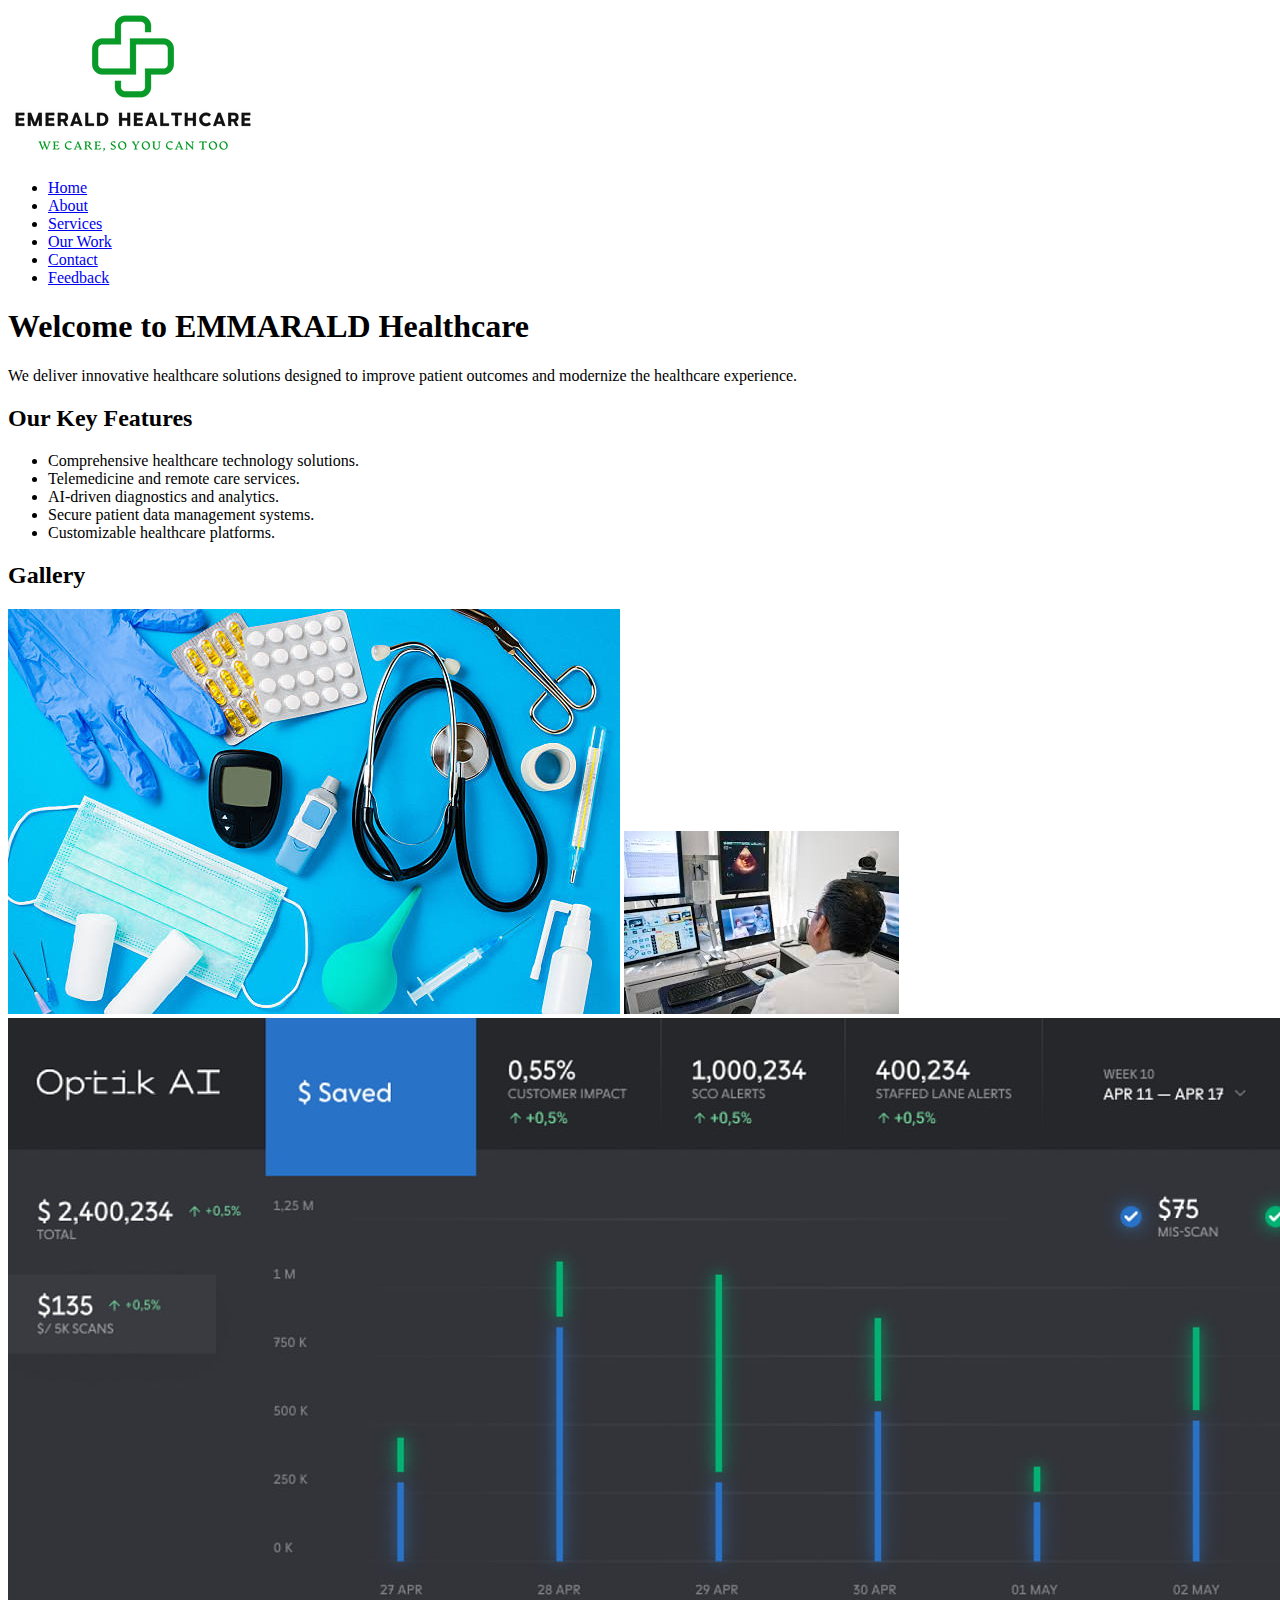
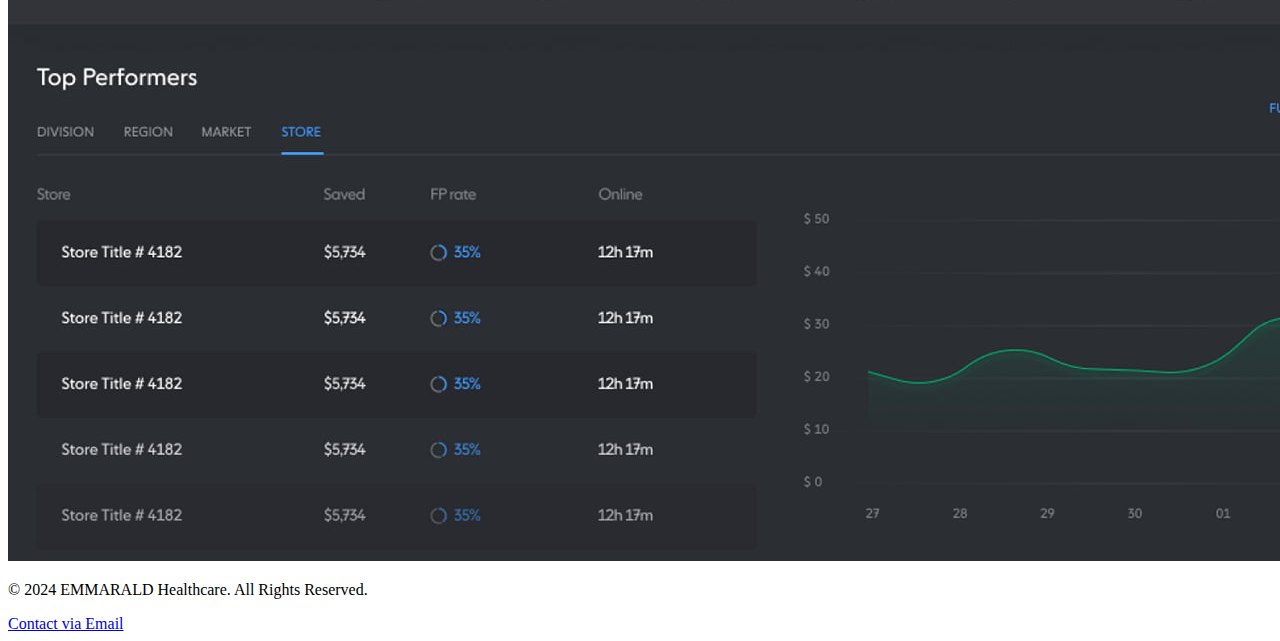
<file: index.html>
<!DOCTYPE html>
<html lang="en">
<head>
    <meta charset="UTF-8">
    <meta name="viewport" content="width=device-width, initial-scale=1.0">
    <meta name="description" content="EMMARALD Healthcare: Innovative solutions for modern healthcare needs.">
    <title>Home - EMMARALD Healthcare</title>
    <link rel="stylesheet" href="styles.css">
</head>
<body>
    <header>
        <div class="banner">
            <img src="logo.png" alt="EMMARALD Healthcare Logo">
            <nav>
                <ul>
                    <li><a href="index.html">Home</a></li>
                    <li><a href="about.html">About</a></li>
                    <li><a href="services.html">Services</a></li>
                    <li><a href="portfolio.html">Our Work</a></li>
                    <li><a href="contact.html">Contact</a></li>
                    <li><a href="feedback.html">Feedback</a></li>
                </ul>
            </nav>
        </div>
    </header>

    <main>
        <section class="intro">
            <h1>Welcome to EMMARALD Healthcare</h1>
            <p>We deliver innovative healthcare solutions designed to improve patient outcomes and modernize the healthcare experience.</p>
        </section>

        <section class="features">
            <h2>Our Key Features</h2>
            <ul>
                <li>Comprehensive healthcare technology solutions.</li>
                <li>Telemedicine and remote care services.</li>
                <li>AI-driven diagnostics and analytics.</li>
                <li>Secure patient data management systems.</li>
                <li>Customizable healthcare platforms.</li>
            </ul>
        </section>

        <section class="media">
            <h2>Gallery</h2>
            <div class="gallery">
                <img src="image1.jpg" alt="Healthcare Technology">
                <img src="image2.jpg" alt="Telemedicine Platform">
                <img src="image3.jpg" alt="AI Diagnostics Interface">
            </div>
        </section>
    </main>

    <footer>
        <div class="footer-content">
            <p>&copy; 2024 EMMARALD Healthcare. All Rights Reserved.</p>
            <a href="mailto:info@emmaraldhealthcare.com">Contact via Email</a>
        </div>
    </footer>

    <script src="scripts.js"></script>
</body>
</html>
</file>
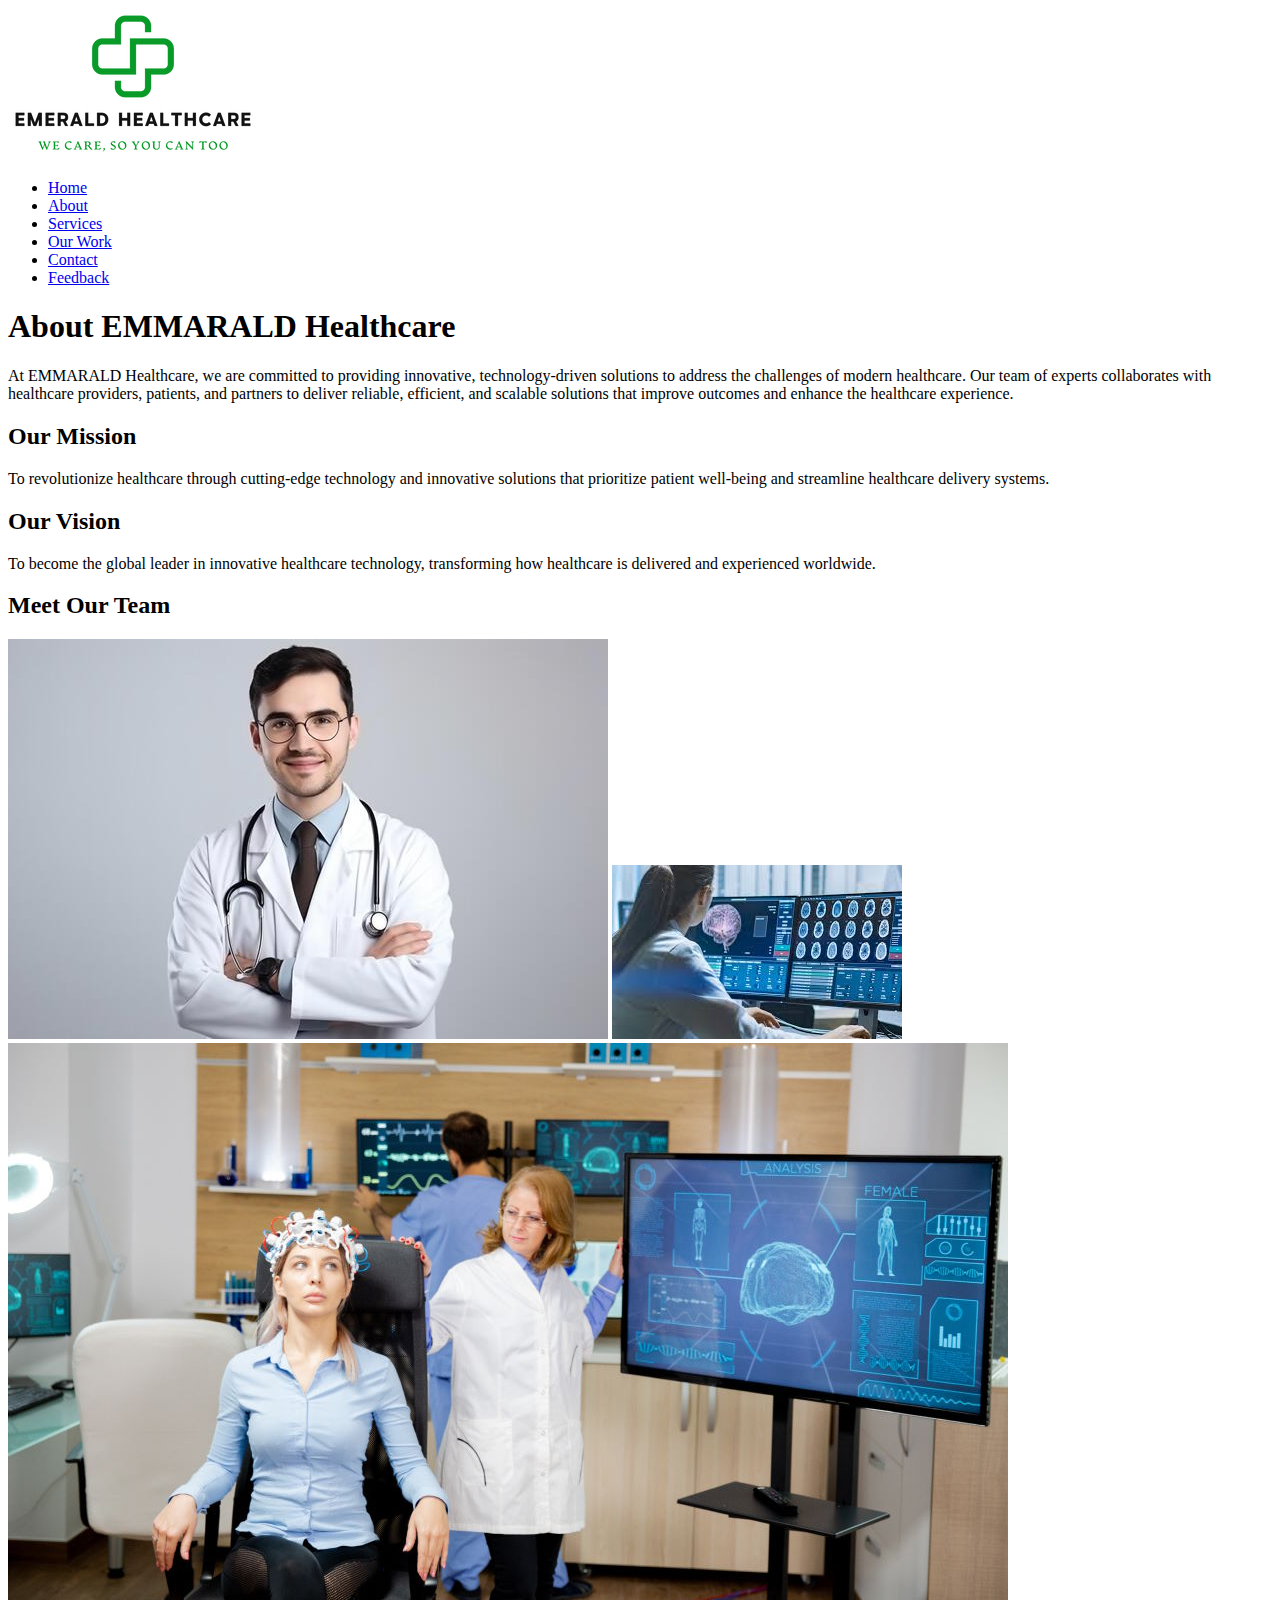
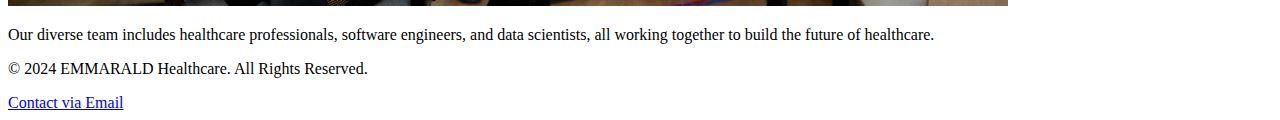
<file: about.html>
<!DOCTYPE html>
<html lang="en">
<head>
    <meta charset="UTF-8">
    <meta name="viewport" content="width=device-width, initial-scale=1.0">
    <meta name="description" content="Learn more about EMMARALD Healthcare and our mission to revolutionize healthcare solutions.">
    <title>About Us - EMMARALD Healthcare</title>
    <link rel="stylesheet" href="styles.css">
</head>
<body>
    <header>
        <div class="banner">
            <img src="logo.png" alt="EMMARALD Healthcare Logo">
            <nav>
                <ul>
                    <li><a href="index.html">Home</a></li>
                    <li><a href="about.html">About</a></li>
                    <li><a href="services.html">Services</a></li>
                    <li><a href="portfolio.html">Our Work</a></li>
                    <li><a href="contact.html">Contact</a></li>
                    <li><a href="feedback.html">Feedback</a></li>
                </ul>
            </nav>
        </div>
    </header>

    <main>
        <section class="about-us">
            <h1>About EMMARALD Healthcare</h1>
            <p>At EMMARALD Healthcare, we are committed to providing innovative, technology-driven solutions to address the challenges of modern healthcare. Our team of experts collaborates with healthcare providers, patients, and partners to deliver reliable, efficient, and scalable solutions that improve outcomes and enhance the healthcare experience.</p>
        </section>

        <section class="mission-vision">
            <div class="mission">
                <h2>Our Mission</h2>
                <p>To revolutionize healthcare through cutting-edge technology and innovative solutions that prioritize patient well-being and streamline healthcare delivery systems.</p>
            </div>
            <div class="vision">
                <h2>Our Vision</h2>
                <p>To become the global leader in innovative healthcare technology, transforming how healthcare is delivered and experienced worldwide.</p>
            </div>
        </section>

        <section class="team">
            <h2>Meet Our Team</h2>
            <div class="team-gallery">
                <img src="team1.jpg" alt="Healthcare Expert 1">
                <img src="team2.jpg" alt="Healthcare Expert 2">
                <img src="team3.jpg" alt="Healthcare Expert 3">
            </div>
            <p>Our diverse team includes healthcare professionals, software engineers, and data scientists, all working together to build the future of healthcare.</p>
        </section>
    </main>

    <footer>
        <div class="footer-content">
            <p>&copy; 2024 EMMARALD Healthcare. All Rights Reserved.</p>
            <a href="mailto:info@emmaraldhealthcare.com">Contact via Email</a>
        </div>
    </footer>
</body>
</html>
</file>
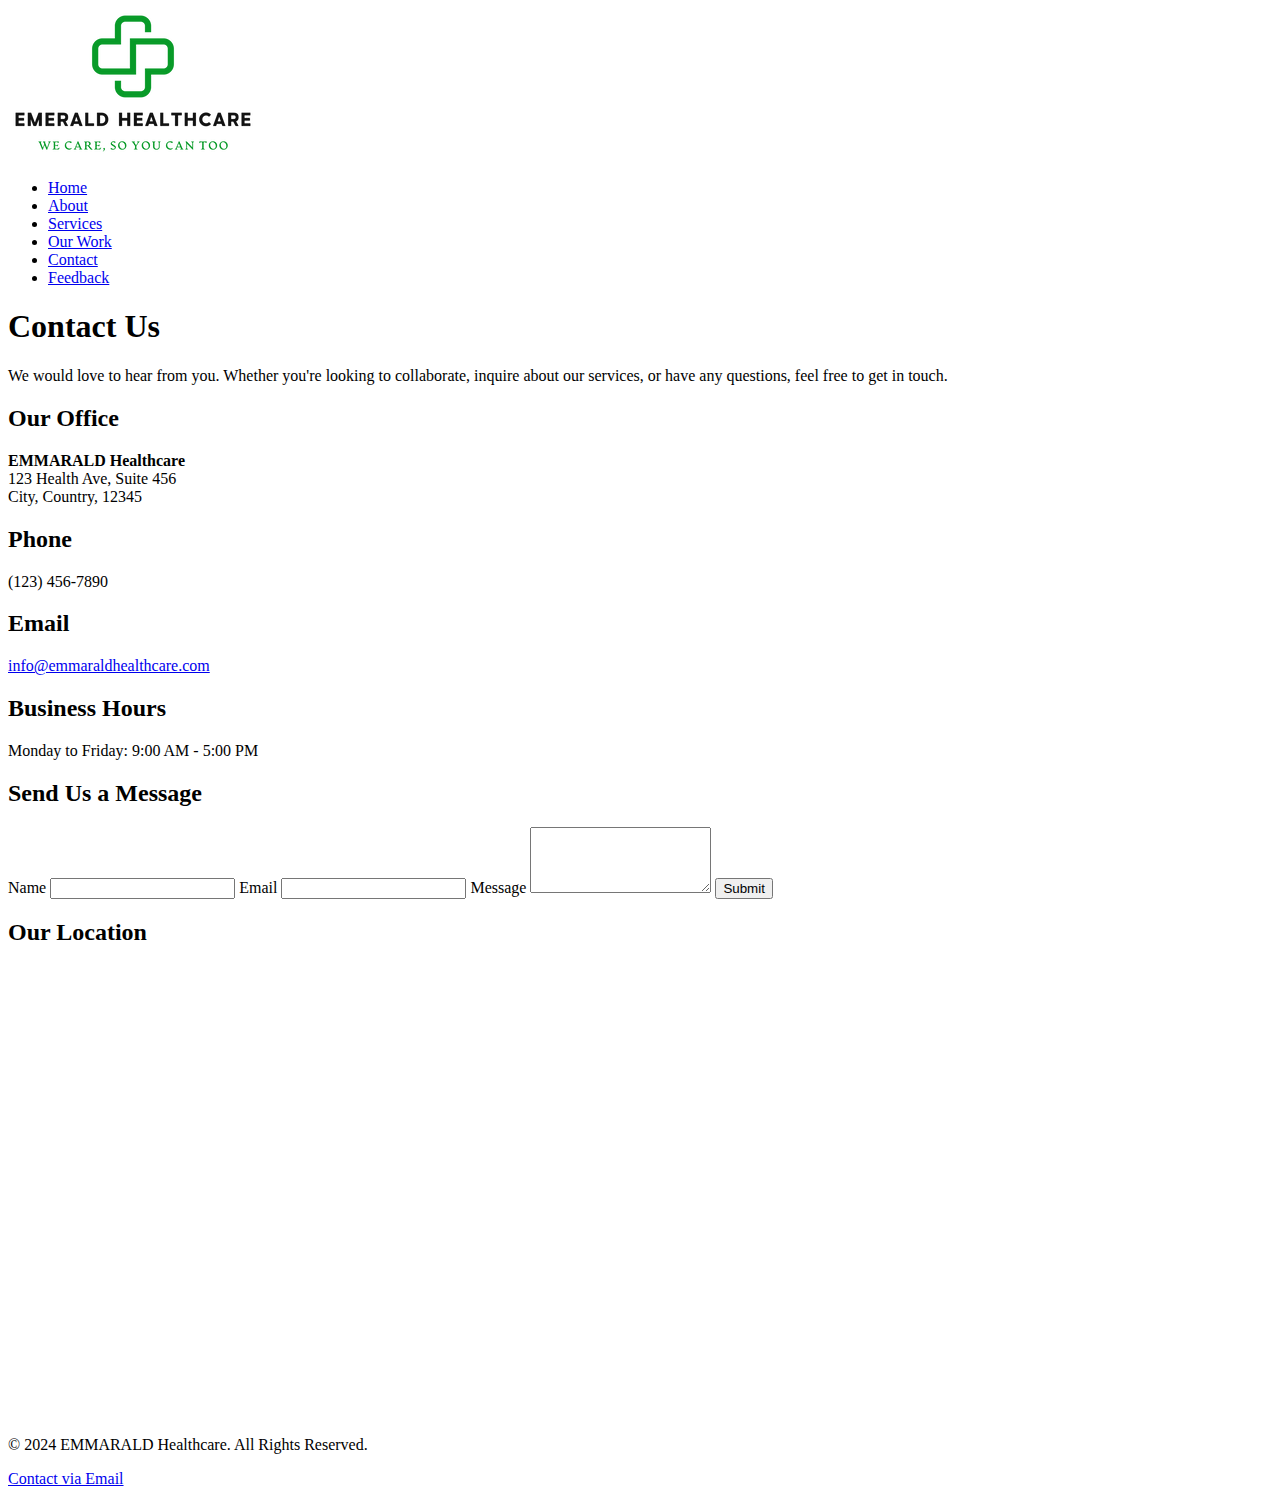
<file: contact.html>
<!DOCTYPE html>
<html lang="en">
<head>
    <meta charset="UTF-8">
    <meta name="viewport" content="width=device-width, initial-scale=1.0">
    <meta name="description" content="Contact EMMARALD Healthcare for inquiries, collaborations, and healthcare solutions.">
    <title>Contact Us - EMMARALD Healthcare</title>
    <link rel="stylesheet" href="styles.css">
</head>
<body>
    <header>
        <div class="banner">
            <img src="logo.png" alt="EMMARALD Healthcare Logo">
            <nav>
                <ul>
                    <li><a href="index.html">Home</a></li>
                    <li><a href="about.html">About</a></li>
                    <li><a href="services.html">Services</a></li>
                    <li><a href="portfolio.html">Our Work</a></li>
                    <li><a href="contact.html">Contact</a></li>
                    <li><a href="feedback.html">Feedback</a></li>
                </ul>
            </nav>
        </div>
    </header>

    <main>
        <section class="contact">
            <h1>Contact Us</h1>
            <p>We would love to hear from you. Whether you're looking to collaborate, inquire about our services, or have any questions, feel free to get in touch.</p>

            <div class="contact-details">
                <div class="contact-info">
                    <h2>Our Office</h2>
                    <p><strong>EMMARALD Healthcare</strong><br>
                    123 Health Ave, Suite 456<br>
                    City, Country, 12345</p>

                    <h2>Phone</h2>
                    <p>(123) 456-7890</p>

                    <h2>Email</h2>
                    <p><a href="mailto:info@emmaraldhealthcare.com">info@emmaraldhealthcare.com</a></p>

                    <h2>Business Hours</h2>
                    <p>Monday to Friday: 9:00 AM - 5:00 PM</p>
                </div>

                <div class="contact-form">
                    <h2>Send Us a Message</h2>
                    <form action="submit_form.php" method="POST">
                        <label for="name">Name</label>
                        <input type="text" id="name" name="name" required>

                        <label for="email">Email</label>
                        <input type="email" id="email" name="email" required>

                        <label for="message">Message</label>
                        <textarea id="message" name="message" rows="4" required></textarea>

                        <button type="submit">Submit</button>
                    </form>
                </div>
            </div>

            <div class="map">
                <h2>Our Location</h2>
                <iframe src="https://www.google.com/maps/embed?pb=YOUR_GOOGLE_MAP_EMBED_LINK" width="600" height="450" style="border:0;" allowfullscreen="" loading="lazy"></iframe>
            </div>
        </section>
    </main>

    <footer>
        <div class="footer-content">
            <p>&copy; 2024 EMMARALD Healthcare. All Rights Reserved.</p>
            <a href="mailto:info@emmaraldhealthcare.com">Contact via Email</a>
        </div>
    </footer>
</body>
</html>
</file>
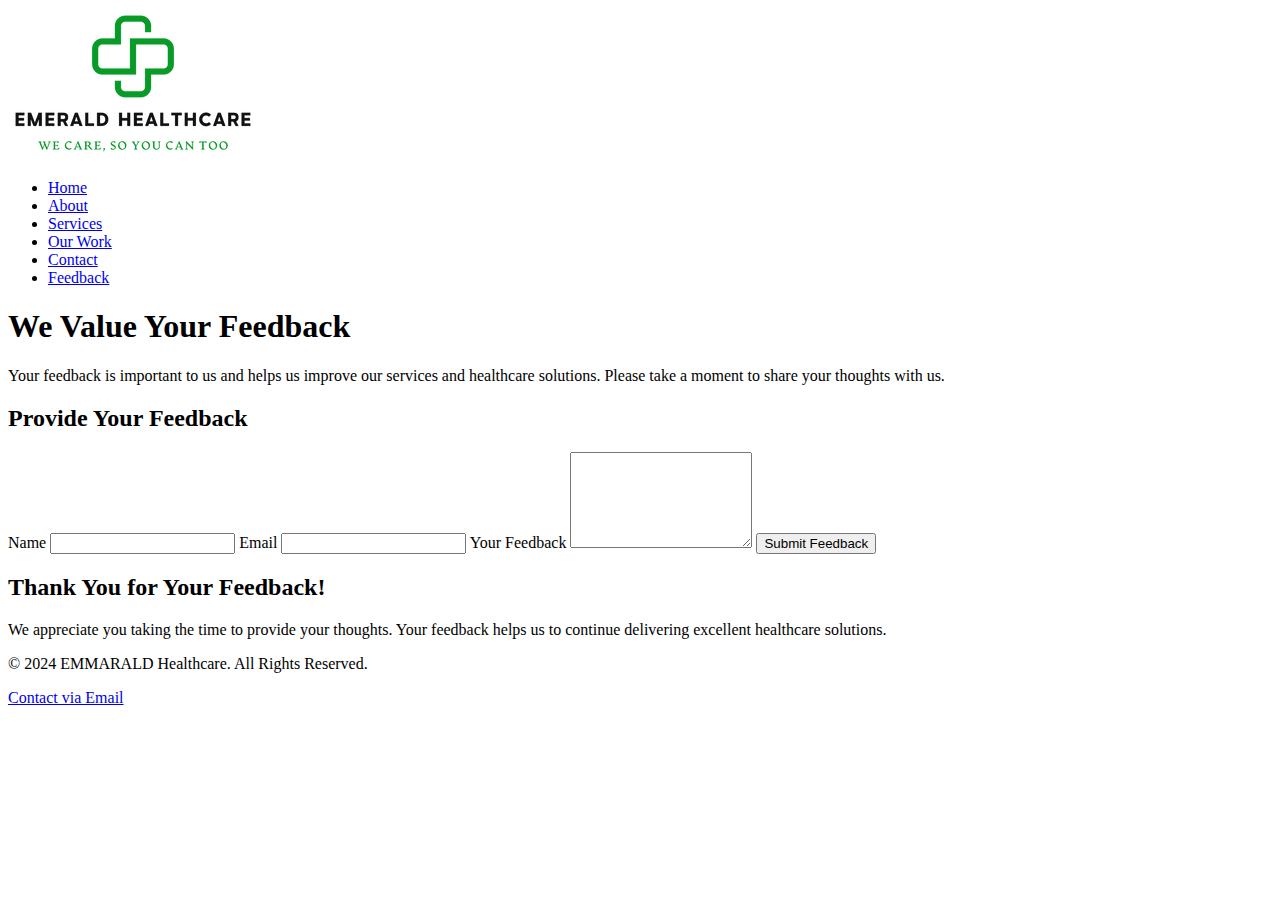
<file: feedback.html>
<!DOCTYPE html>
<html lang="en">
<head>
    <meta charset="UTF-8">
    <meta name="viewport" content="width=device-width, initial-scale=1.0">
    <meta name="description" content="Share your feedback with EMMARALD Healthcare. Your input helps us improve our healthcare solutions.">
    <title>Feedback - EMMARALD Healthcare</title>
    <link rel="stylesheet" href="styles.css">
</head>
<body>
    <header>
        <div class="banner">
            <img src="logo.png" alt="EMMARALD Healthcare Logo">
            <nav>
                <ul>
                    <li><a href="index.html">Home</a></li>
                    <li><a href="about.html">About</a></li>
                    <li><a href="services.html">Services</a></li>
                    <li><a href="portfolio.html">Our Work</a></li>
                    <li><a href="contact.html">Contact</a></li>
                    <li><a href="feedback.html">Feedback</a></li>
                </ul>
            </nav>
        </div>
    </header>

    <main>
        <section class="feedback">
            <h1>We Value Your Feedback</h1>
            <p>Your feedback is important to us and helps us improve our services and healthcare solutions. Please take a moment to share your thoughts with us.</p>

            <div class="feedback-form">
                <h2>Provide Your Feedback</h2>
                <form action="submit_feedback.php" method="POST">
                    <label for="name">Name</label>
                    <input type="text" id="name" name="name" required>

                    <label for="email">Email</label>
                    <input type="email" id="email" name="email" required>

                    <label for="feedback">Your Feedback</label>
                    <textarea id="feedback" name="feedback" rows="6" required></textarea>

                    <button type="submit">Submit Feedback</button>
                </form>
            </div>

            <div class="thank-you">
                <h2>Thank You for Your Feedback!</h2>
                <p>We appreciate you taking the time to provide your thoughts. Your feedback helps us to continue delivering excellent healthcare solutions.</p>
            </div>
        </section>
    </main>

    <footer>
        <div class="footer-content">
            <p>&copy; 2024 EMMARALD Healthcare. All Rights Reserved.</p>
            <a href="mailto:info@emmaraldhealthcare.com">Contact via Email</a>
        </div>
    </footer>
</body>
</html>
</file>
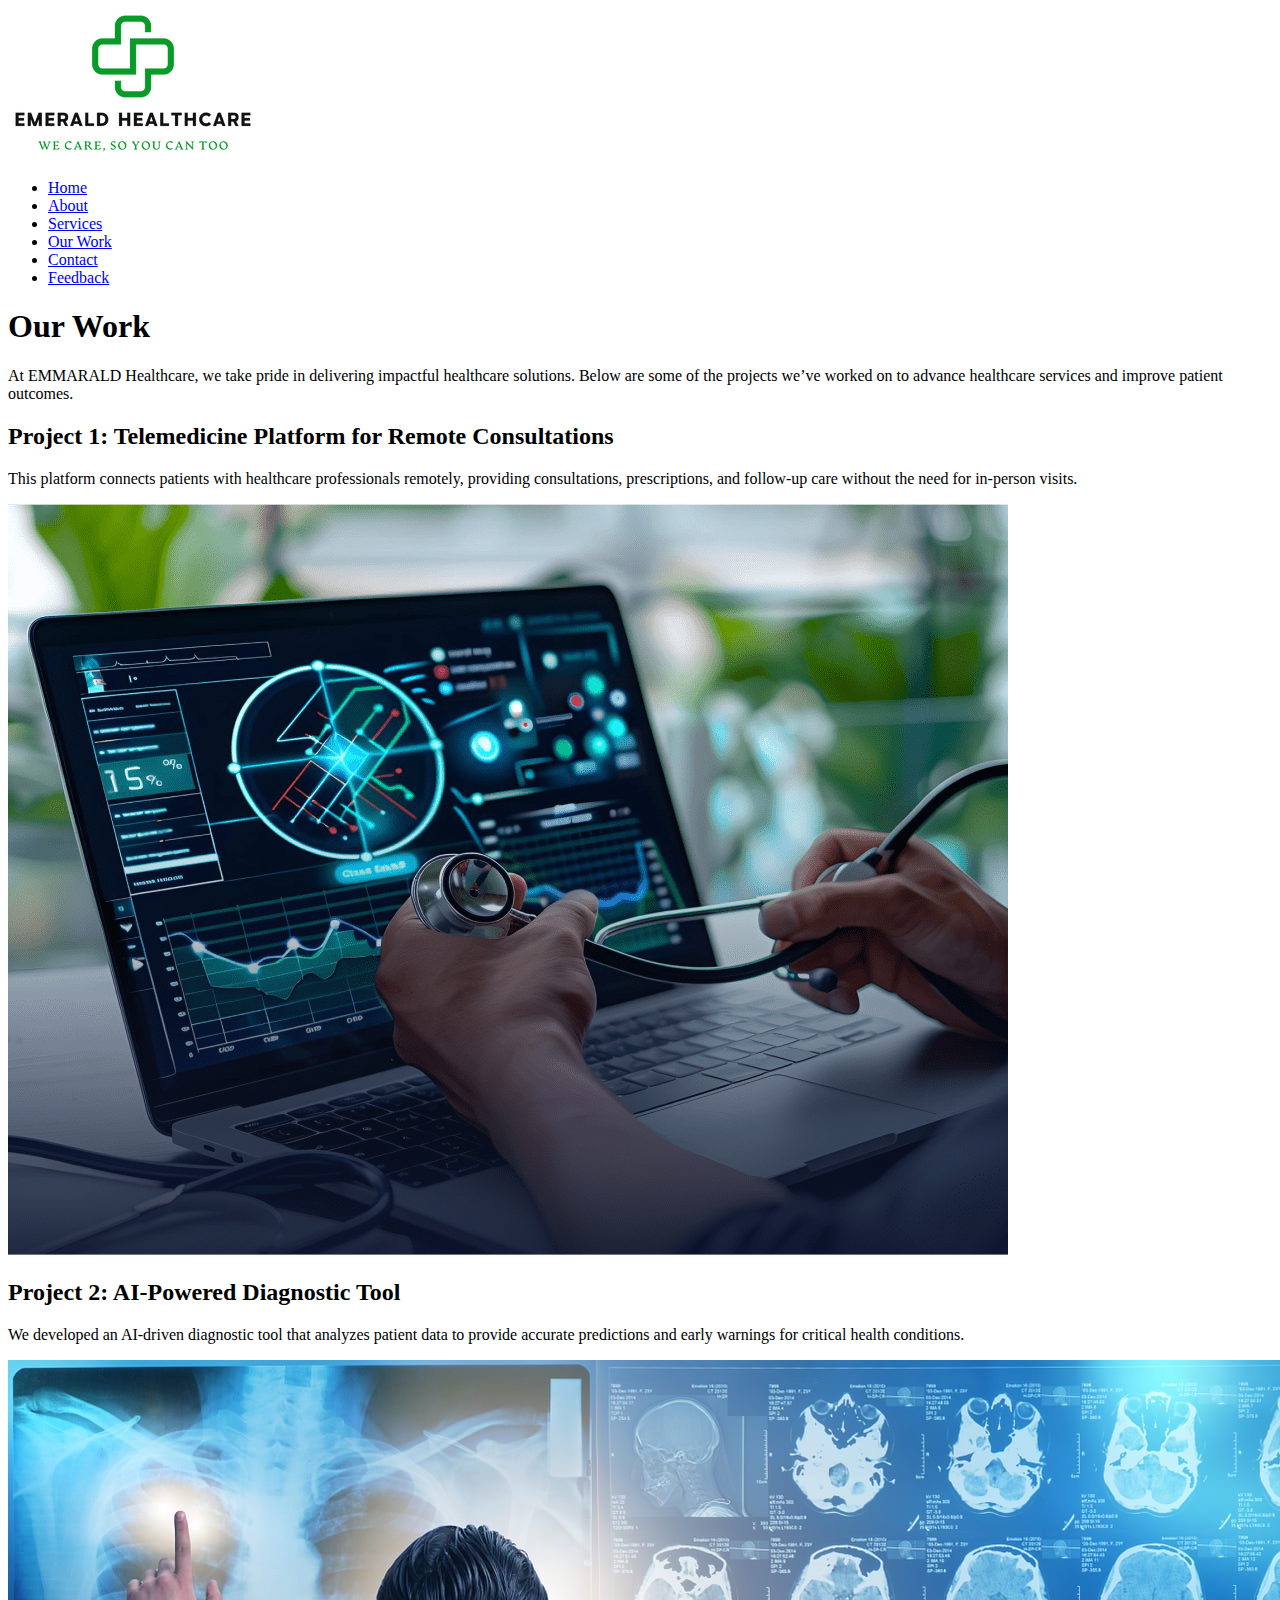
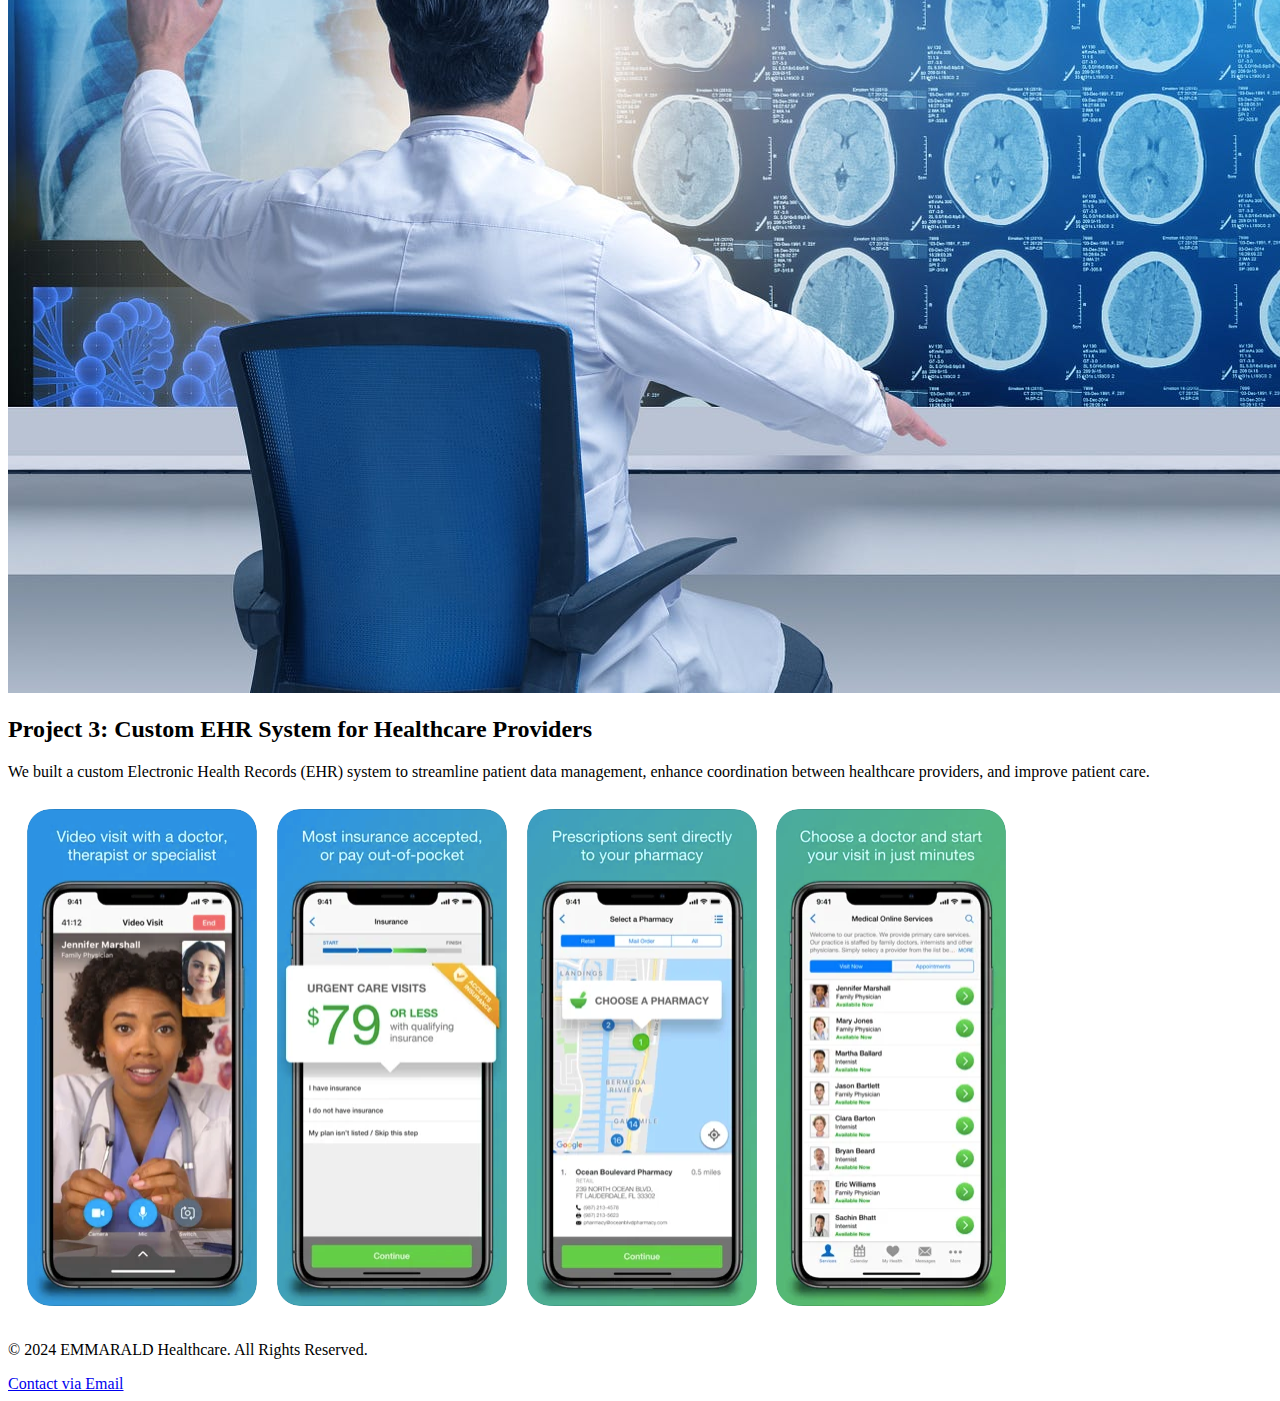
<file: portfolio.html>
<!DOCTYPE html>
<html lang="en">
<head>
    <meta charset="UTF-8">
    <meta name="viewport" content="width=device-width, initial-scale=1.0">
    <meta name="description" content="Explore the innovative healthcare projects and solutions delivered by EMMARALD Healthcare.">
    <title>Our Work - EMMARALD Healthcare</title>
    <link rel="stylesheet" href="styles.css">
</head>
<body>
    <header>
        <div class="banner">
            <img src="logo.png" alt="EMMARALD Healthcare Logo">
            <nav>
                <ul>
                    <li><a href="index.html">Home</a></li>
                    <li><a href="about.html">About</a></li>
                    <li><a href="services.html">Services</a></li>
                    <li><a href="portfolio.html">Our Work</a></li>
                    <li><a href="contact.html">Contact</a></li>
                    <li><a href="feedback.html">Feedback</a></li>
                </ul>
            </nav>
        </div>
    </header>

    <main>
        <section class="portfolio">
            <h1>Our Work</h1>
            <p>At EMMARALD Healthcare, we take pride in delivering impactful healthcare solutions. Below are some of the projects we’ve worked on to advance healthcare services and improve patient outcomes.</p>

            <div class="portfolio-items">
                <div class="portfolio-item">
                    <h2>Project 1: Telemedicine Platform for Remote Consultations</h2>
                    <p>This platform connects patients with healthcare professionals remotely, providing consultations, prescriptions, and follow-up care without the need for in-person visits.</p>
                    <img src="project1.jpg" alt="Telemedicine Platform">
                </div>
                <div class="portfolio-item">
                    <h2>Project 2: AI-Powered Diagnostic Tool</h2>
                    <p>We developed an AI-driven diagnostic tool that analyzes patient data to provide accurate predictions and early warnings for critical health conditions.</p>
                    <img src="project2.jpg" alt="AI Diagnostic Tool">
                </div>
                <div class="portfolio-item">
                    <h2>Project 3: Custom EHR System for Healthcare Providers</h2>
                    <p>We built a custom Electronic Health Records (EHR) system to streamline patient data management, enhance coordination between healthcare providers, and improve patient care.</p>
                    <img src="project3.jpg" alt="EHR System">
                </div>
            </div>
        </section>
    </main>

    <footer>
        <div class="footer-content">
            <p>&copy; 2024 EMMARALD Healthcare. All Rights Reserved.</p>
            <a href="mailto:info@emmaraldhealthcare.com">Contact via Email</a>
        </div>
    </footer>
</body>
</html>
</file>
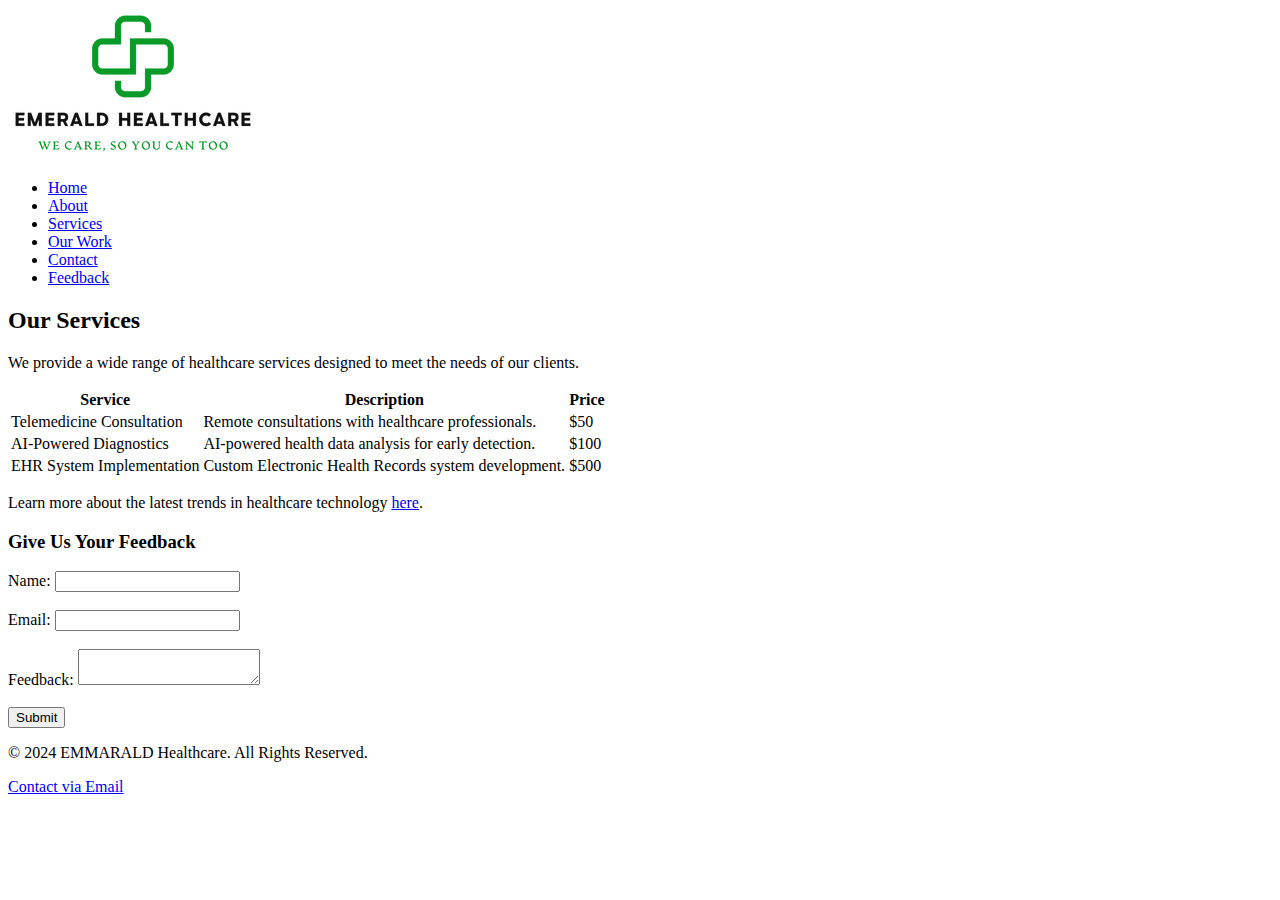
<file: services.html>
<!DOCTYPE html>
<html lang="en">
<head>
    <meta charset="UTF-8">
    <meta name="viewport" content="width=device-width, initial-scale=1.0">
    <meta name="description" content="Explore the innovative healthcare services provided by EMMARALD Healthcare.">
    <title>Our Services - EMMARALD Healthcare</title>
    <link rel="stylesheet" href="styles.css">
    <script>
        // JavaScript for form validation on feedback form
        document.addEventListener('DOMContentLoaded', function() {
            document.getElementById('feedbackForm').addEventListener('submit', function(e) {
                const name = document.getElementById('name').value;
                const email = document.getElementById('email').value;
                const feedback = document.getElementById('feedback').value;

                if (!name || !email || !feedback) {
                    alert("Please fill out all fields.");
                    e.preventDefault();
                }
            });
        });
    </script>
</head>
<body>
    <header>
        <div class="banner">
            <img src="logo.png" alt="EMMARALD Healthcare Logo">
            <nav>
                <ul>
                    <li><a href="index.html">Home</a></li>
                    <li><a href="about.html">About</a></li>
                    <li><a href="services.html">Services</a></li>
                    <li><a href="portfolio.html">Our Work</a></li>
                    <li><a href="contact.html">Contact</a></li>
                    <li><a href="feedback.html">Feedback</a></li>
                </ul>
            </nav>
        </div>
    </header>

    <main>
        <section class="services">
            <h2>Our Services</h2>
            <p>We provide a wide range of healthcare services designed to meet the needs of our clients.</p>

            <table>
                <thead>
                    <tr>
                        <th>Service</th>
                        <th>Description</th>
                        <th>Price</th>
                    </tr>
                </thead>
                <tbody>
                    <tr>
                        <td>Telemedicine Consultation</td>
                        <td>Remote consultations with healthcare professionals.</td>
                        <td>$50</td>
                    </tr>
                    <tr>
                        <td>AI-Powered Diagnostics</td>
                        <td>AI-powered health data analysis for early detection.</td>
                        <td>$100</td>
                    </tr>
                    <tr>
                        <td>EHR System Implementation</td>
                        <td>Custom Electronic Health Records system development.</td>
                        <td>$500</td>
                    </tr>
                </tbody>
            </table>

            <p>Learn more about the latest trends in healthcare technology <a href="https://www.healthcareitnews.com/" target="_blank">here</a>.</p>

            <!-- Feedback form -->
            <section class="feedback">
                <h3>Give Us Your Feedback</h3>
                <form id="feedbackForm" action="submit_feedback.php" method="POST">
                    <label for="name">Name:</label>
                    <input type="text" id="name" name="name" required><br><br>
                    
                    <label for="email">Email:</label>
                    <input type="email" id="email" name="email" required><br><br>
                    
                    <label for="feedback">Feedback:</label>
                    <textarea id="feedback" name="feedback" required></textarea><br><br>
                    
                    <input type="submit" value="Submit">
                </form>
            </section>
        </section>
    </main>

    <footer>
        <div class="footer-content">
            <p>&copy; 2024 EMMARALD Healthcare. All Rights Reserved.</p>
            <a href="mailto:info@emmaraldhealthcare.com">Contact via Email</a>
        </div>
    </footer>
</body>
</html>
</file>
<file: styles.css>
General Reset 
body, h1, h2, p, ul, li {
    margin 0;
    padding 0;
    box-sizing border-box;
}

 Body Styling 
body {
    font-family Arial, sans-serif;
    line-height 1.6;
    color #333;
    background-color #f4f4f4;
}

 Header Styling 
header {
    background #00796b;
    color white;
    padding 10px 20px;
}

header .banner {
    display flex;
    align-items center;
    justify-content space-between;
}

header img {
    max-height 50px;
}

header nav ul {
    list-style none;
    display flex;
    gap 15px;
}

header nav ul li a {
    text-decoration none;
    color white;
    font-weight bold;
}

 Intro Section 
.intro {
    background #e0f2f1;
    padding 20px;
    text-align center;
}

.intro h1 {
    color #004d40;
}

.intro p {
    margin-top 10px;
    font-size 18px;
}

 Features Section 
.features {
    background #ffffff;
    padding 20px;
    margin 20px auto;
    max-width 800px;
}

.features h2 {
    color #00796b;
    text-align center;
    margin-bottom 15px;
}

.features ul {
    list-style disc inside;
}

 Gallery Section 
.gallery {
    display flex;
    justify-content center;
    gap 10px;
    margin-top 15px;
}

.gallery img {
    width 200px;
    height auto;
    border-radius 8px;
}

 Footer 
footer {
    background #004d40;
    color white;
    text-align center;
    padding 10px 0;
}

footer a {
    color #80cbc4;
    text-decoration none;
}
</file>
